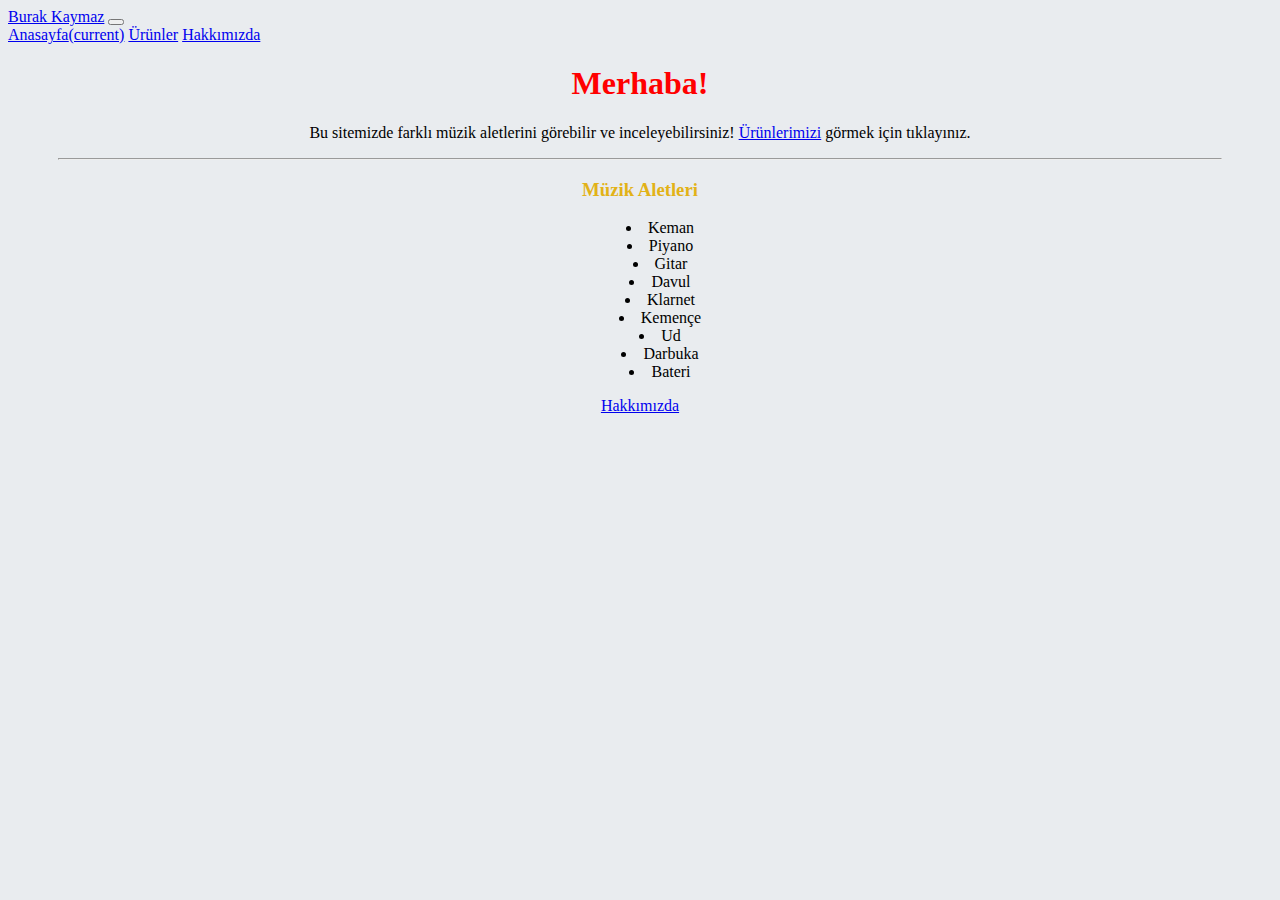
<file: boostrap_odev/index.html>
<!doctype html>
<html lang="en">
  <head>
    <meta charset="utf-8">
    <meta name="viewport" content="width=device-width, initial-scale=1, shrink-to-fit=no">
    <link rel="stylesheet" href="https://cdn.jsdelivr.net/npm/bootstrap@4.6.2/dist/css/bootstrap.min.css" integrity="sha384-xOolHFLEh07PJGoPkLv1IbcEPTNtaed2xpHsD9ESMhqIYd0nLMwNLD69Npy4HI+N" crossorigin="anonymous">
    <link rel="stylesheet" href="css/style.css">
    <title>Bootstrap</title>
  </head>
  <body style="background-color: #E9ECEF;">
    <!--!Navbar Start-->
    <nav class="navbar navbar-expand-lg navbar-dark bg-primary">
        <a class="navbar-brand" href="index.html">Burak Kaymaz</a>
        <button class="navbar-toggler" type="button" data-toggle="collapse" data-target="#navbarNavAltMarkup" aria-controls="navbarNavAltMarkup" aria-expanded="false" aria-label="Toggle navigation">
          <span class="navbar-toggler-icon"></span>
        </button>
        <div class="collapse navbar-collapse" id="navbarNavAltMarkup">
          <div class="navbar-nav">
            <a class="nav-link active" href="index.html">Anasayfa<span class="sr-only">(current)</span></a>
            <a class="nav-link" href="urunler.html">Ürünler</a>
            <a class="nav-link" href="hakkimizda.html">Hakkımızda</a>
          </div>
        </div>
      </nav>
    <!--!Navbar End-->

      <!--*Anasayfa-->
      <div class="jumbotron">
        <h1 class="display-4 color-red">Merhaba!</h1>
        <p class="lead">Bu sitemizde farklı müzik aletlerini görebilir ve inceleyebilirsiniz! <a href="urunler.html">Ürünlerimizi</a> görmek için tıklayınız.</p>
        <hr class="my-4">
        <h3 class="color-yellow">Müzik Aletleri</h3>
        <ul>
            <li>Keman</li>
            <li>Piyano</li>
            <li>Gitar</li>
            <li>Davul</li>
            <li>Klarnet</li>
            <li>Kemençe</li>
            <li>Ud</li>
            <li>Darbuka</li>
            <li>Bateri</li>
        </ul>
        <a class="btn btn-primary btn-lg" href="hakkimizda.html" role="button">Hakkımızda</a>
      </div>
      <!--*Anasayfa Bitiş-->




    <!-- Optional JavaScript; choose one of the two! -->

    <!-- Option 1: jQuery and Bootstrap Bundle (includes Popper) -->
    <script src="https://cdn.jsdelivr.net/npm/jquery@3.5.1/dist/jquery.slim.min.js" integrity="sha384-DfXdz2htPH0lsSSs5nCTpuj/zy4C+OGpamoFVy38MVBnE+IbbVYUew+OrCXaRkfj" crossorigin="anonymous"></script>
    <script src="https://cdn.jsdelivr.net/npm/bootstrap@4.6.2/dist/js/bootstrap.bundle.min.js" integrity="sha384-Fy6S3B9q64WdZWQUiU+q4/2Lc9npb8tCaSX9FK7E8HnRr0Jz8D6OP9dO5Vg3Q9ct" crossorigin="anonymous"></script>

  </body>
</html>
</file>
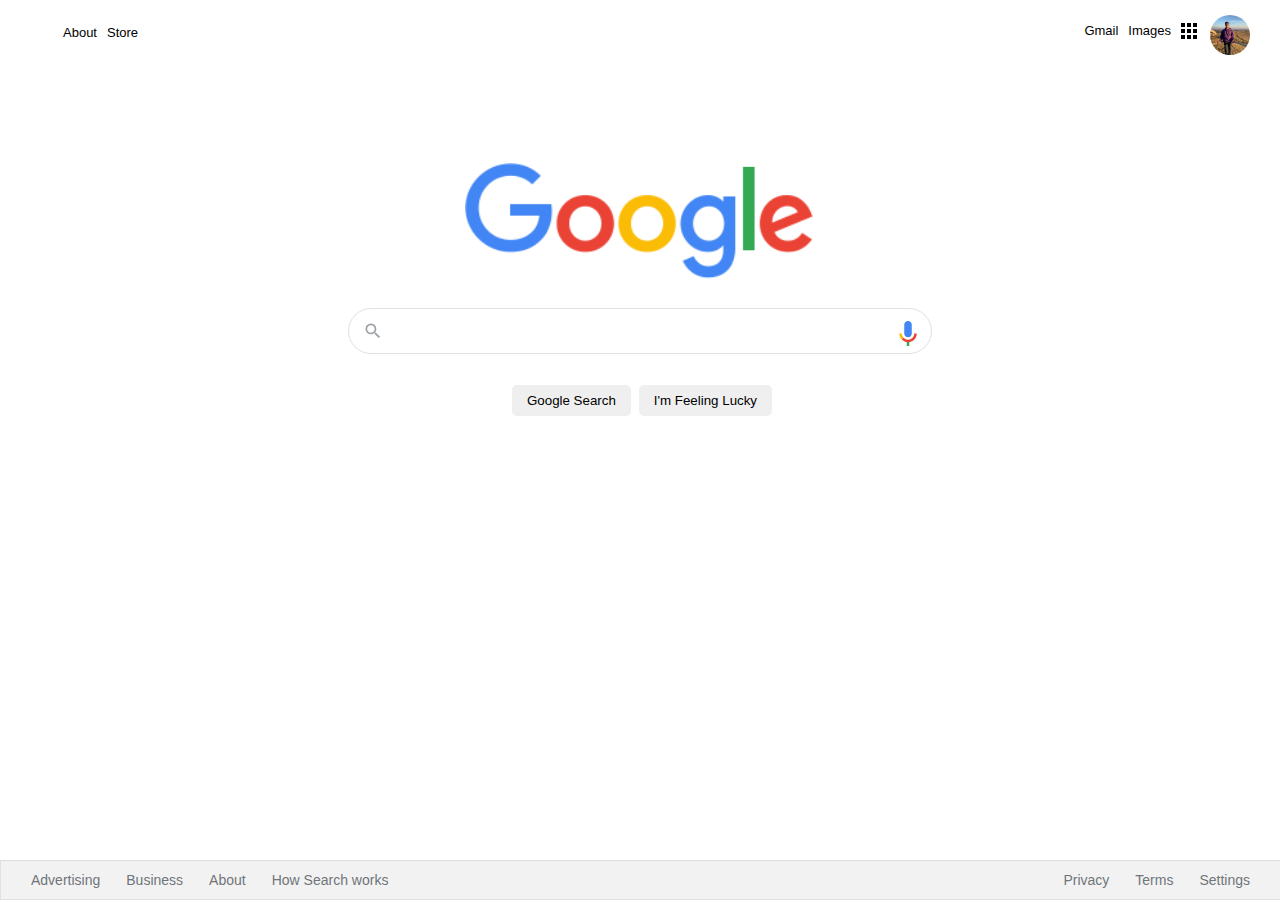
<file: google_clone/index.html>
<!DOCTYPE html>
<html lang="en">
  <head>
    <meta charset="UTF-8" />
    <meta name="viewport" content="width=device-width, initial-scale=1.0" />
    <link rel="stylesheet" href="css/style.css" />
    <title>Google</title>
  </head>
  <body>
    <div class="panel">
      <nav>
        <ul class="header">
          <li><a class="headerli-left" href="#">About</a></li>
          <li><a class="headerli-left" href="#">Store</a></li>
          <li class="pic headerli">
            <a href="https://github.com/srburak" target="_blank"
              ><img
                src="assets/profile.jpg"
                alt=""
                style="margin-right: 1px; width: 40px; border-radius: 20px;"
            /></a>
          </li>
          <li style="margin: 8px" class="headerli">
            <a href="https://www.google.com.tr/intl/en/about/products?tab=wh"
              ><img src="assets/appsbutton.svg" alt="" style="width: 16px; height: 16px; margin-right: 3px;"></a
            >
          </li>
          <li style="margin: 8px; margin-left: -2px;" class="headerli">
            <a
              href="https://www.google.com.tr/imghp?hl=en&tab=wi&authuser=0&ogbl"
              >Images</a
            >
          </li>
          <li style="margin: 8px" class="headerli">
            <a href="https://mail.google.com/mail/?tab=wm&authuser=0&ogbl"
              >Gmail</a
            >
          </li>
        </ul>
      </nav>
      <div class="container">
        <img
          src="assets/logo.png"
          width="350px"
          alt=""
        />
      </div>
      <div class="search-area">
        <div class="search">
          <div class="search-img">
            <span>
              <svg
                focusable="false"
                xmlns="http://www.w3.org/2000/svg"
                viewBox="0 0 24 24"
              >
                <path
                  d="M15.5 14h-.79l-.28-.27A6.471 6.471 0 0 0 16 9.5 6.5 6.5 0 1 0 9.5 16c1.61 0 3.09-.59 4.23-1.57l.27.28v.79l5 4.99L20.49 19l-4.99-5zm-6 0C7.01 14 5 11.99 5 9.5S7.01 5 9.5 5 14 7.01 14 9.5 11.99 14 9.5 14z"
                ></path>
              </svg>
              
            </span>
            
          </div>
          <div class="input-enter">
            <div class="input-area">
              <input
                type="text"
                class="input"
                maxlength="2048"
                autofocus="true"
              />
            </div>
          </div>
          <svg class="goxjub" focusable="false" viewBox="0 0 24 24" xmlns="http://www.w3.org/2000/svg"><path fill="#4285f4" d="m12 15c1.66 0 3-1.31 3-2.97v-7.02c0-1.66-1.34-3.01-3-3.01s-3 1.34-3 3.01v7.02c0 1.66 1.34 2.97 3 2.97z"></path><path fill="#34a853" d="m11 18.08h2v3.92h-2z"></path><path fill="#fbbc05" d="m7.05 16.87c-1.27-1.33-2.05-2.83-2.05-4.87h2c0 1.45 0.56 2.42 1.47 3.38v0.32l-1.15 1.18z"></path><path fill="#ea4335" d="m12 16.93a4.97 5.25 0 0 1 -3.54 -1.55l-1.41 1.49c1.26 1.34 3.02 2.13 4.95 2.13 3.87 0 6.99-2.92 6.99-7h-1.99c0 2.92-2.24 4.93-5 4.93z"></path></svg>
        </div>
      </div>

      <div class="buttons">
        <a href=""
          ><button class="googlesearch">Google Search</button></a
        >
        <a href=""
          ><button class="feelinglucky">I'm Feeling Lucky</button></a
        >
      </div>
    </div>

    <nav>
      <ul class="footer">
        <li class="footerli">
          <a
            href="https://www.google.com/intl/en_tr/ads/?subid=ww-ww-et-g-awa-a-g_hpafoot1_1!o2&utm_source=google.com&utm_medium=referral&utm_campaign=google_hpafooter&fg=1"
            >Advertising</a
          >
        </li>
        <li class="footerli">
          <a
            href="https://www.google.com/services/?subid=ww-ww-et-g-awa-a-g_hpbfoot1_1!o2&utm_source=google.com&utm_medium=referral&utm_campaign=google_hpbfooter&fg=1"
            >Business</a
          >
        </li>
        <li class="footerli">
          <a
            href="https://about.google/?utm_source=google-TR&utm_medium=referral&utm_campaign=hp-footer&fg=1"
            >About</a
          >
        </li>
        <li class="footerli">
          <a href="https://google.com/search/howsearchworks/?fg=1"
            >How Search works</a
          >
        </li>

        <li class="footerli" style="float: right; margin-right: 35px">
          <a href="https://www.google.com/preferences?hl=en">Settings</a>
        </li>

        <li class="footerli" style="float: right">
          <a href="https://policies.google.com/terms?hl=en-TR&fg=1">Terms</a>
        </li>

        <li class="footerli" style="float: right">
          <a href="https://policies.google.com/privacy?hl=en-TR&fg=1">Privacy</a>
        </li>
      </ul>
    </nav>
  </body>
</html>
</file>
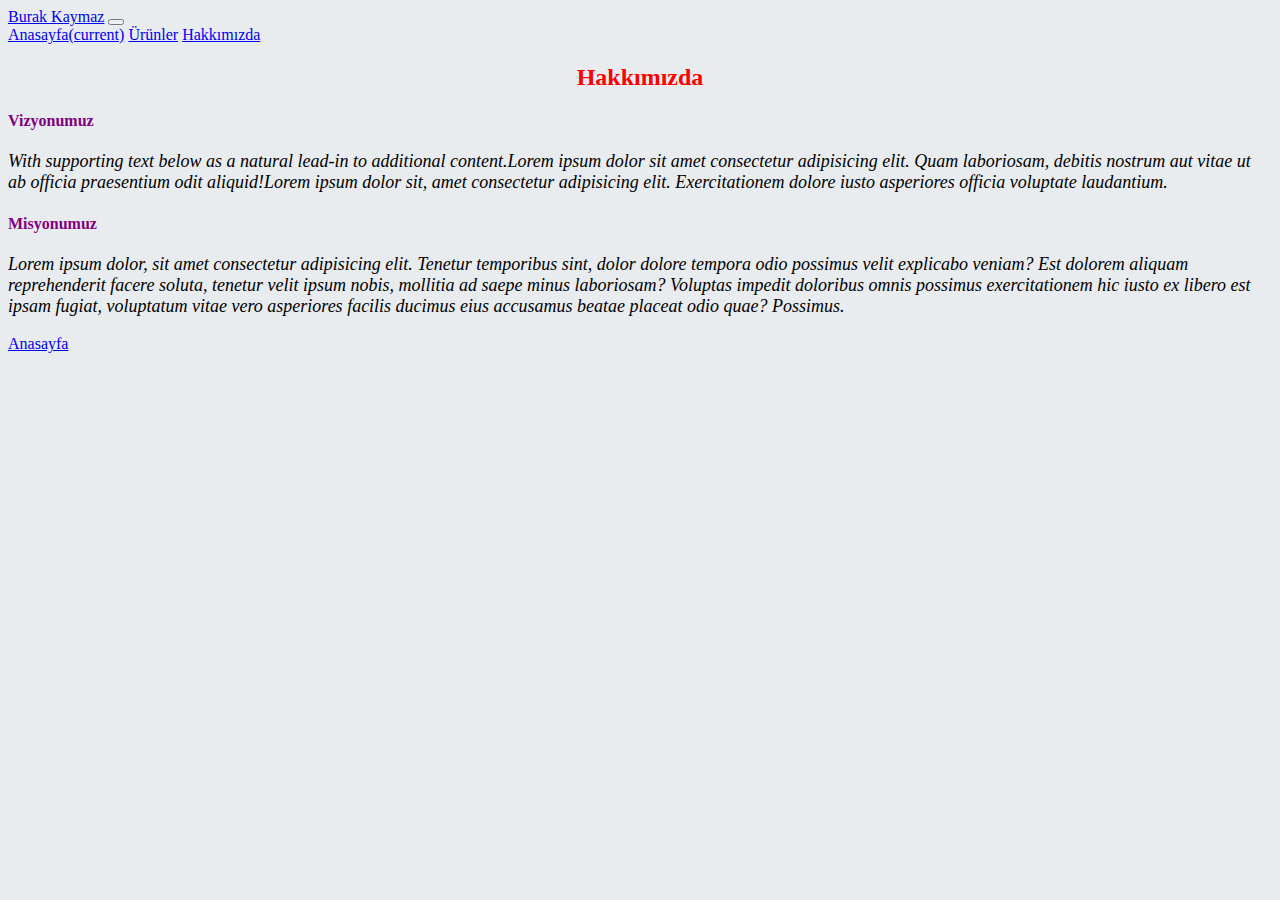
<file: boostrap_odev/hakkimizda.html>
<!doctype html>
<html lang="en">
<head>
    <meta charset="utf-8">
    <meta name="viewport" content="width=device-width, initial-scale=1, shrink-to-fit=no">
    <link rel="stylesheet" href="https://cdn.jsdelivr.net/npm/bootstrap@4.6.2/dist/css/bootstrap.min.css" integrity="sha384-xOolHFLEh07PJGoPkLv1IbcEPTNtaed2xpHsD9ESMhqIYd0nLMwNLD69Npy4HI+N" crossorigin="anonymous">
    <link rel="stylesheet" href="css/style.css">
    <title>Hakkımızda</title>
</head>

<body style="background-color: #E9ECEF;">
    <!--!Navbar start-->
    <nav class="navbar navbar-expand-lg navbar-dark bg-primary">
        <a class="navbar-brand" href="index.html">Burak Kaymaz</a>
        <button class="navbar-toggler" type="button" data-toggle="collapse" data-target="#navbarNavAltMarkup"
            aria-controls="navbarNavAltMarkup" aria-expanded="false" aria-label="Toggle navigation">
            <span class="navbar-toggler-icon"></span>
        </button>
        <div class="collapse navbar-collapse" id="navbarNavAltMarkup">
            <div class="navbar-nav">
                <a class="nav-link active" href="index.html">Anasayfa<span class="sr-only">(current)</span></a>
                <a class="nav-link" href="urunler.html">Ürünler</a>
                <a class="nav-link" href="hakkimizda.html">Hakkımızda</a>

            </div>
        </div>
    </nav>
    <!--!Navbar end-->

    <!--*Hakkımızda Start-->
    <div class="card">
        <div class="card-header">
          <h2 class="color-red">Hakkımızda</h2>
        </div>
        <div class="card-body">
          <h4 class="card-title color-purple">Vizyonumuz</h4>
          <p class="my-card-text">With supporting text below as a natural lead-in to additional content.Lorem ipsum dolor sit amet consectetur adipisicing elit. Quam laboriosam, debitis nostrum aut vitae ut ab officia praesentium odit aliquid!Lorem ipsum dolor sit, amet consectetur adipisicing elit. Exercitationem dolore iusto asperiores officia voluptate laudantium.</p>
          <h4 class="card-title color-purple">Misyonumuz</h4>
          <p class="my-card-text">Lorem ipsum dolor, sit amet consectetur adipisicing elit. Tenetur temporibus sint, dolor dolore tempora odio possimus velit explicabo veniam? Est dolorem aliquam reprehenderit facere soluta, tenetur velit ipsum nobis, mollitia ad saepe minus laboriosam? Voluptas impedit doloribus omnis possimus exercitationem hic iusto ex libero est ipsam fugiat, voluptatum vitae vero asperiores facilis ducimus eius accusamus beatae placeat odio quae? Possimus.</p>
          <a href="index.html" class="btn btn-primary">Anasayfa</a>
        </div>
      </div>
    <!--*Hakkımızda End-->

    <!-- Optional JavaScript; choose one of the two! -->

    <!-- Option 1: jQuery and Bootstrap Bundle (includes Popper) -->
    <script src="https://cdn.jsdelivr.net/npm/jquery@3.5.1/dist/jquery.slim.min.js"integrity="sha384-DfXdz2htPH0lsSSs5nCTpuj/zy4C+OGpamoFVy38MVBnE+IbbVYUew+OrCXaRkfj" crossorigin="anonymous">
    </script>
    <script src="https://cdn.jsdelivr.net/npm/bootstrap@4.6.2/dist/js/bootstrap.bundle.min.js"integrity="sha384-Fy6S3B9q64WdZWQUiU+q4/2Lc9npb8tCaSX9FK7E8HnRr0Jz8D6OP9dO5Vg3Q9ct" crossorigin="anonymous">
    </script>
</body>
</html>
</file>
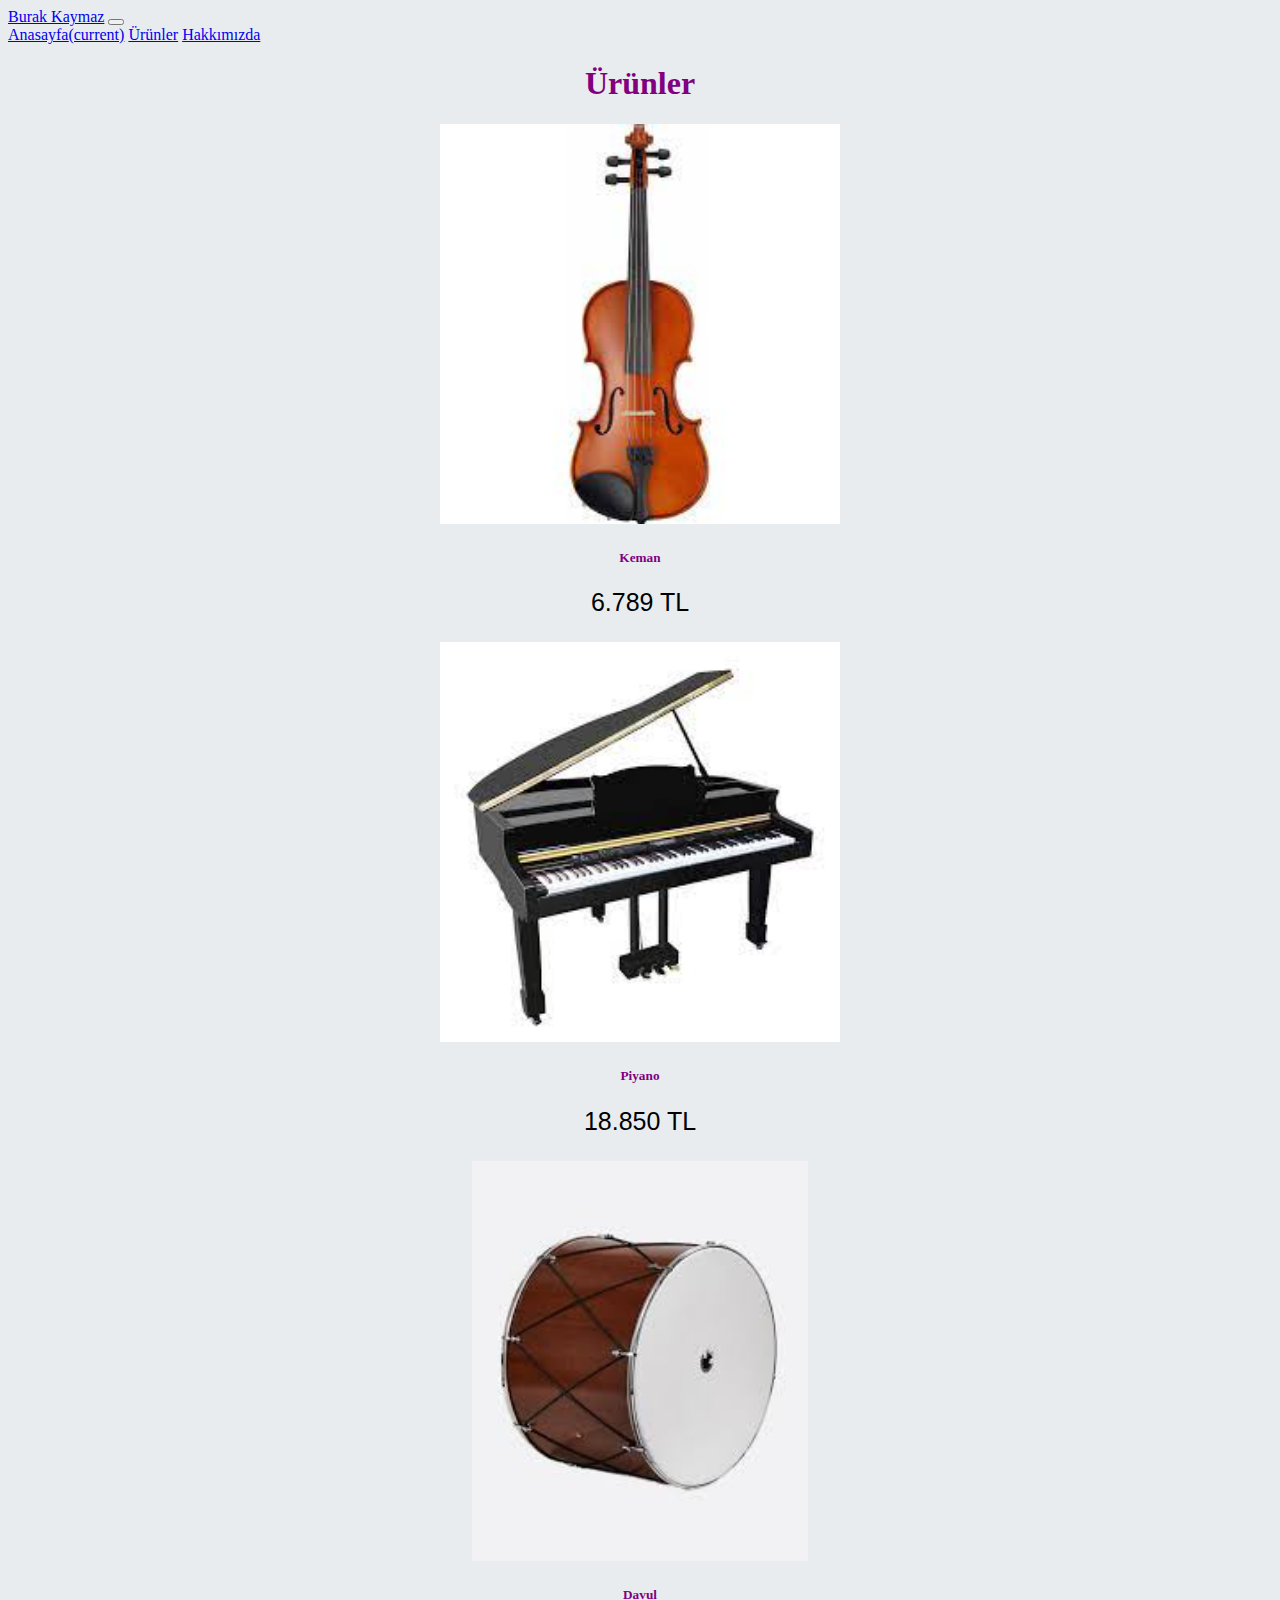
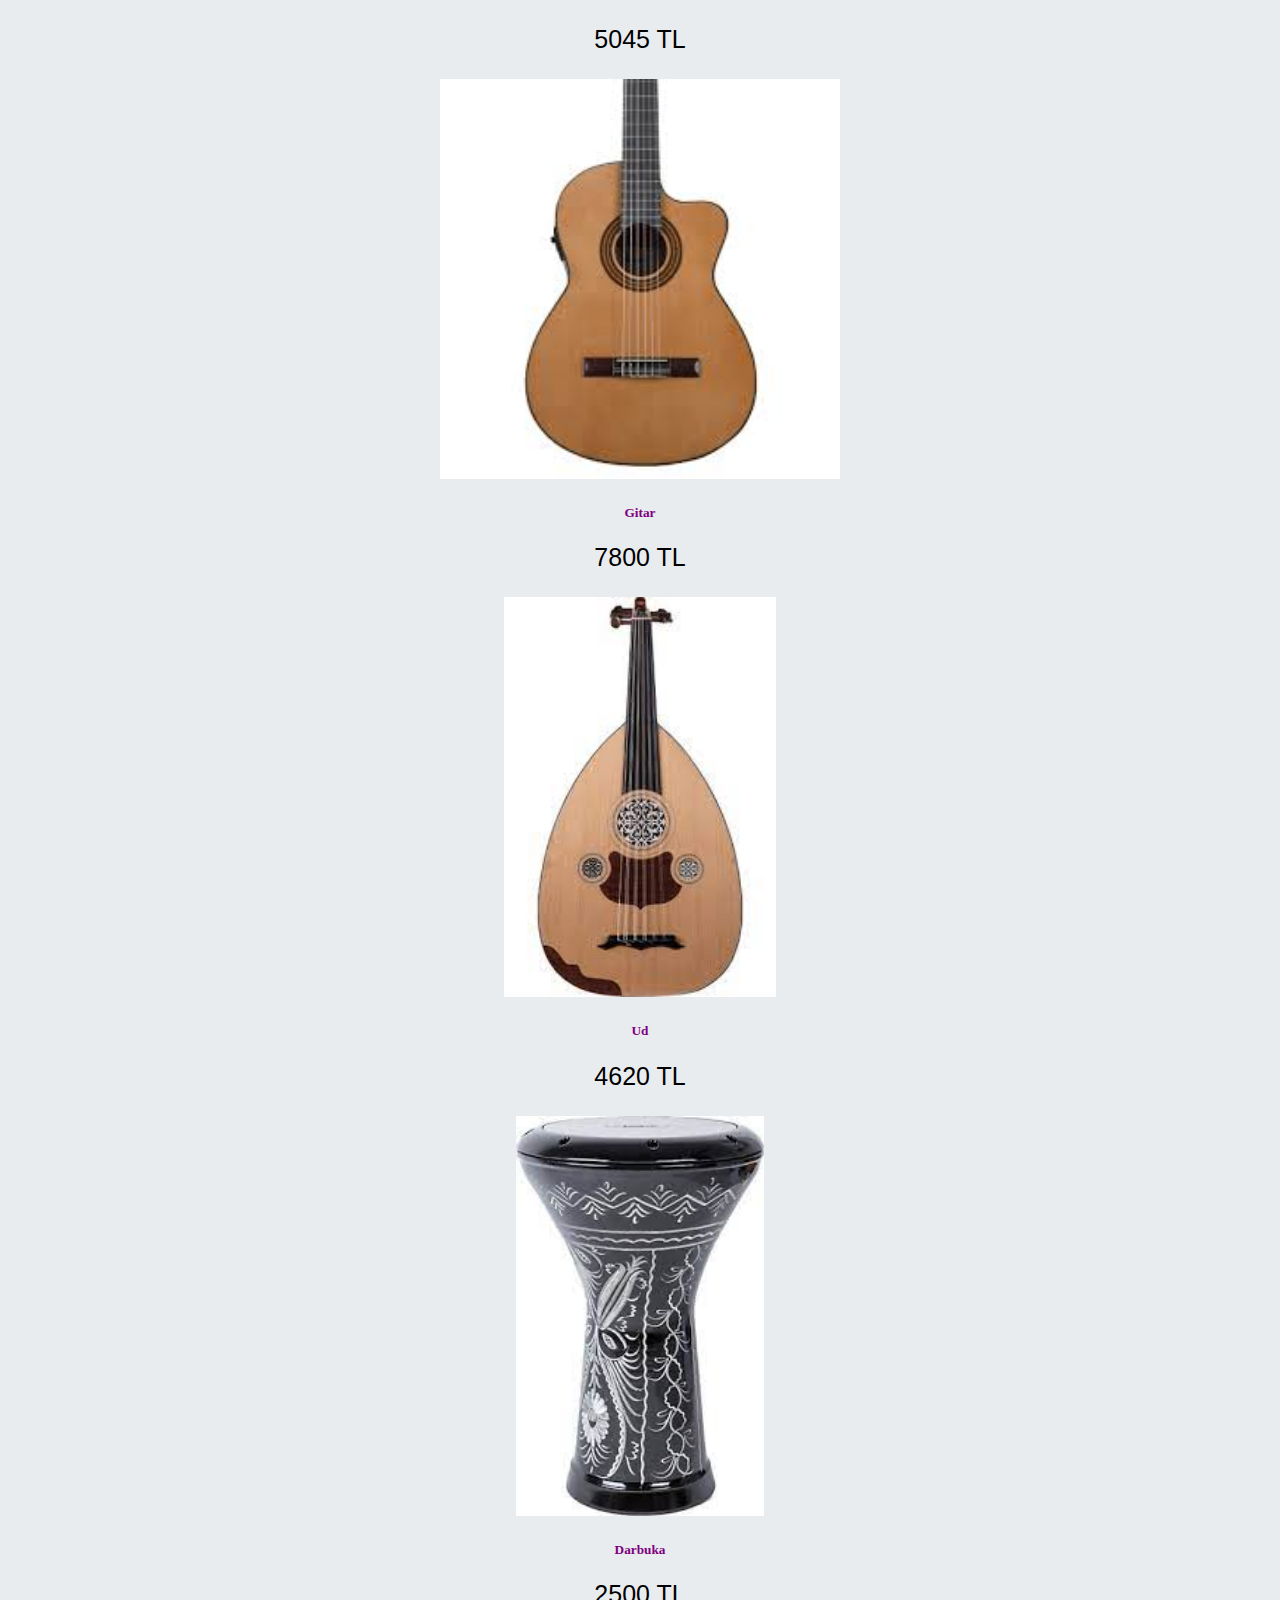
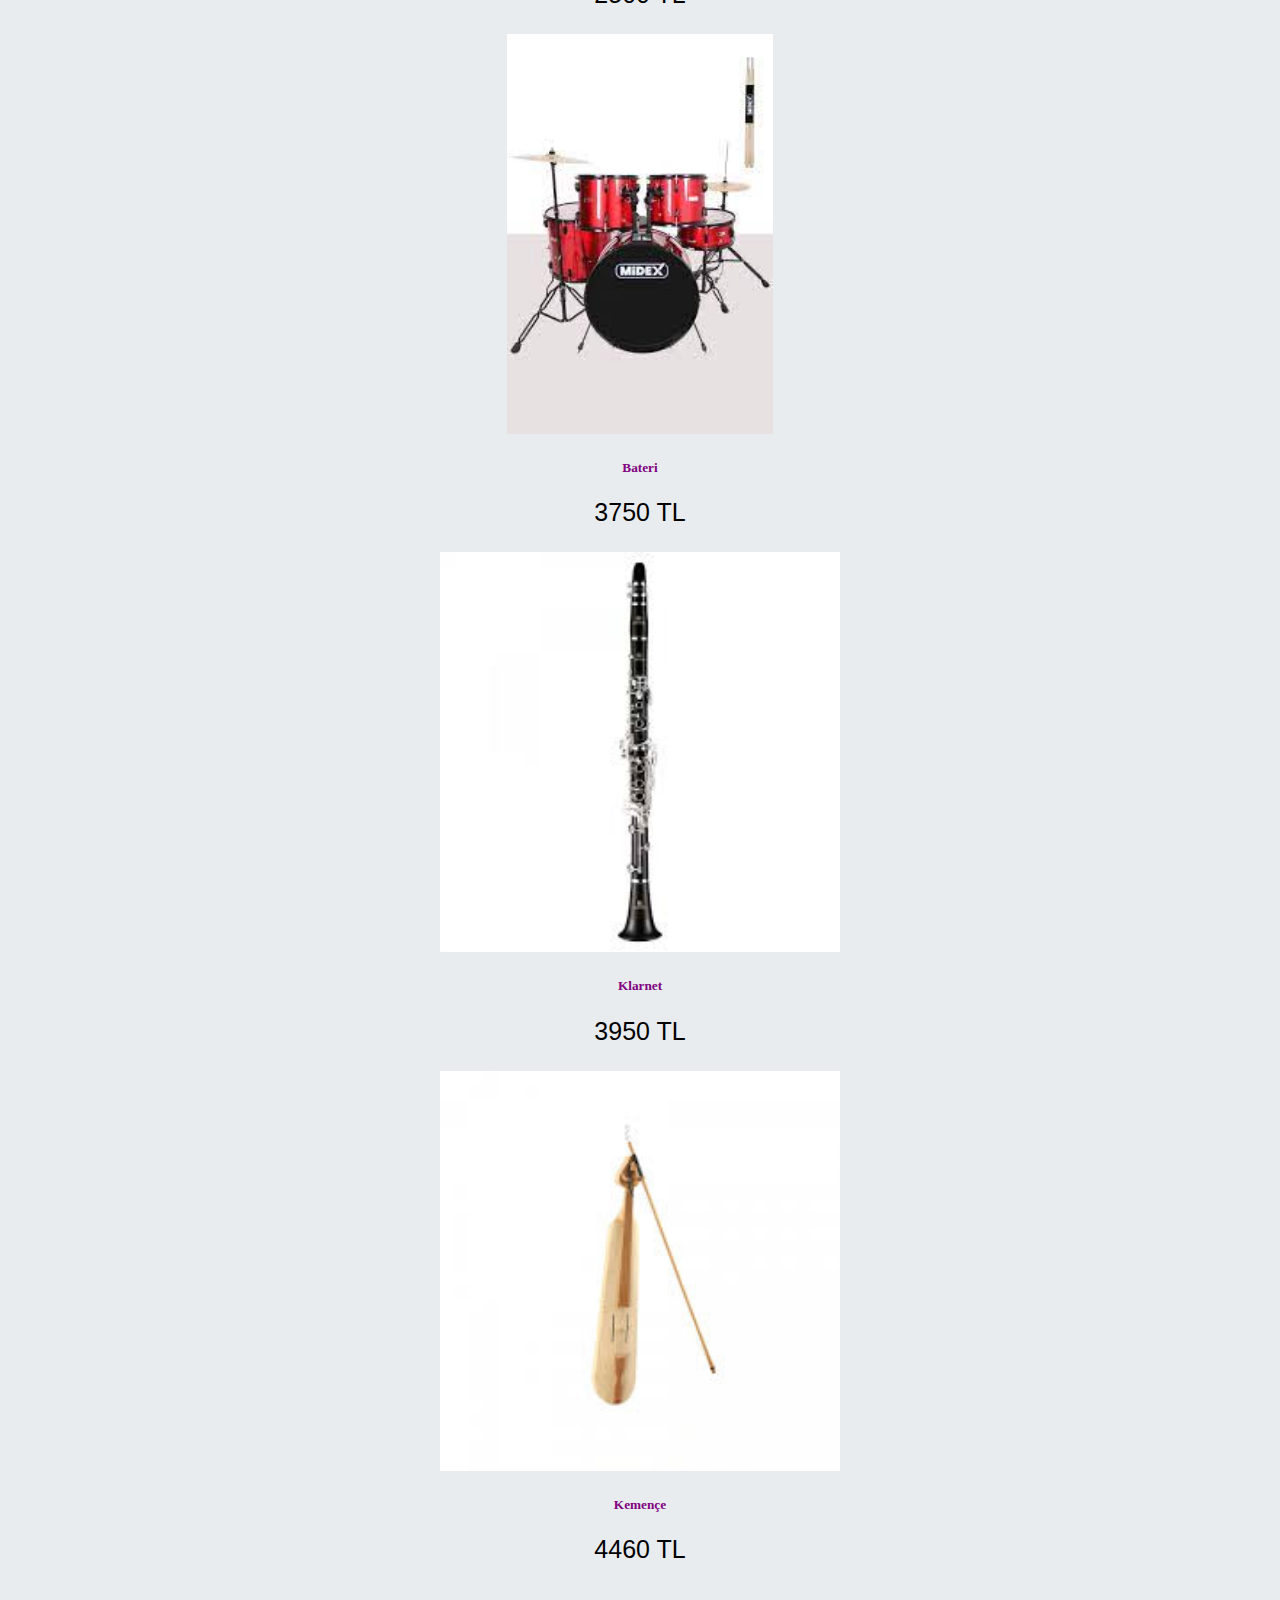
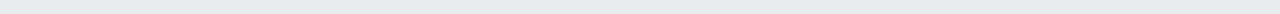
<file: boostrap_odev/urunler.html>
<!doctype html>
<html lang="en">
<head>
    <meta charset="utf-8">
    <meta name="viewport" content="width=device-width, initial-scale=1, shrink-to-fit=no">
    <link rel="stylesheet" href="https://cdn.jsdelivr.net/npm/bootstrap@4.6.2/dist/css/bootstrap.min.css"
        integrity="sha384-xOolHFLEh07PJGoPkLv1IbcEPTNtaed2xpHsD9ESMhqIYd0nLMwNLD69Npy4HI+N" crossorigin="anonymous">
    <link rel="stylesheet" href="css/style.css">
    <title>Ürünler</title>
</head>
<body style="background-color: #E9ECEF;">
    <!--!Navbar-->
    <nav class="navbar navbar-expand-lg navbar-dark bg-primary">
        <a class="navbar-brand" href="index.html">Burak Kaymaz</a>
        <button class="navbar-toggler" type="button" data-toggle="collapse" data-target="#navbarNavAltMarkup"
            aria-controls="navbarNavAltMarkup" aria-expanded="false" aria-label="Toggle navigation">
            <span class="navbar-toggler-icon"></span>
        </button>
        <div class="collapse navbar-collapse" id="navbarNavAltMarkup">
            <div class="navbar-nav">
                <a class="nav-link active" href="index.html">Anasayfa<span class="sr-only">(current)</span></a>
                <a class="nav-link" href="urunler.html">Ürünler</a>
                <a class="nav-link" href="hakkimizda.html">Hakkımızda</a>

            </div>
        </div>
    </nav>
    <!--!Navbar-->

    <!--!Ürünler-->
    <h1 class="color-purple mt-5">Ürünler</h1>
    <div class="mt-5 container">
        <div class="row">
            <div class="col-sm-4">
                <div class="card">
                    <img src="image/keman.jpg" class="card-img-top" alt="...">
                    <div class="card-body">
                        <h5 class="card-title color-purple">Keman</h5>
                        <p class="card-text">6.789 TL</p>
                    </div>
                </div>
            </div>
            <div class="col-sm-4">
                <div class="card">
                    <img src="image/piyano.jpg" class="card-img-top" alt="...">
                    <div class="card-body">
                        <h5 class="card-title color-purple">Piyano</h5>
                        <p class="card-text">18.850 TL</p>
                    </div>
                </div>
            </div>
            <div class="col-sm-4">
                <div class="card">
                    <img src="image/davul.jpg"class="card-img-top" alt="...">
                    <div class="card-body">
                        <h5 class="card-title color-purple">Davul</h5>
                        <p class="card-text">5045 TL</p>
                    </div>
                </div>
            </div>
            <div class="col-sm-4">
                <div class="card">
                    <img src="image/gitar.jpg" class="card-img-top"
                        alt="...">
                    <div class="card-body">
                        <h5 class="card-title color-purple">Gitar</h5>
                        <p class="card-text">7800 TL</p>
                    </div>
                </div>
            </div>
            <div class="col-sm-4">
                <div class="card">
                    <img src="image/ud.jpg"
                        class="card-img-top" alt="...">
                    <div class="card-body">
                        <h5 class="card-title color-purple">Ud</h5>
                        <p class="card-text">4620 TL</p>
                    </div>
                </div>
            </div>
            <div class="col-sm-4">
                <div class="card">
                    <img src="image/darbuka.jpg"
                        class="card-img-top" alt="...">
                    <div class="card-body">
                        <h5 class="card-title color-purple">Darbuka</h5>
                        <p class="card-text">2500 TL</p>
                    </div>
                </div>
            </div>
            <div class="col-sm-4">
                <div class="card">
                    <img src="image/bateri.jpg"
                        class="card-img-top" alt="...">
                    <div class="card-body">
                        <h5 class="card-title color-purple">Bateri</h5>
                        <p class="card-text">3750 TL</p>
                    </div>
                </div>
            </div>
            <div class="col-sm-4">
                <div class="card">
                    <img src="image/kl.jpg"
                        class="card-img-top" alt="...">
                    <div class="card-body">
                        <h5 class="card-title color-purple">Klarnet</h5>
                        <p class="card-text">3950 TL</p>
                    </div>
                </div>
            </div>
            <div class="col-sm-4">
                <div class="card">
                    <img src="image/km.jpg" class="card-img-top"
                        alt="...">
                    <div class="card-body">
                        <h5 class="card-title color-purple">Kemençe</h5>
                        <p class="card-text">4460 TL</p>
                    </div>
                </div>
            </div>
        </div>
    </div>
    <!--!Ürün-->

    <!--*Footer Start-->
    <div class="mycontainer">
        <div class="row">
            <div class="col-12 mt-5 bg-primary">
            </div>
        </div>
    </div>
    <!--*Footer End-->


    <!-- Optional JavaScript; choose one of the two! -->

    <!-- Option 1: jQuery and Bootstrap Bundle (includes Popper) -->
    <script src="https://cdn.jsdelivr.net/npm/jquery@3.5.1/dist/jquery.slim.min.js"
        integrity="sha384-DfXdz2htPH0lsSSs5nCTpuj/zy4C+OGpamoFVy38MVBnE+IbbVYUew+OrCXaRkfj" crossorigin="anonymous">
    </script>
    <script src="https://cdn.jsdelivr.net/npm/bootstrap@4.6.2/dist/js/bootstrap.bundle.min.js"
        integrity="sha384-Fy6S3B9q64WdZWQUiU+q4/2Lc9npb8tCaSX9FK7E8HnRr0Jz8D6OP9dO5Vg3Q9ct" crossorigin="anonymous">
    </script>

</body>

</html>
</file>
<file: boostrap_odev/css/style.css>
.container {
    text-align: center;
}

h1 {
    color: red;
}

hr {
    margin-left: 50px;
    margin-right: 50px;
}

.jumbotron {
    text-align: center;
}

ul {
    text-align: center;
    list-style-position: inside;
}

.color-yellow {
    color: rgb(226, 178, 23);
}

.color-purple {
    color: purple;
}

.color-red {
    color: red;
}

h1,
h2
{
    text-align: center;
}


.card {
    border-radius: 10px;
    margin-top: 10px;
}


img {
    height: 400px;
}

.card-text {
    margin-top: 20px;
    font-size: 25px;
    font-family: 'Franklin Gothic Medium', 'Arial Narrow', Arial, sans-serif;
}



.mycontainer {
    width: 100%;
    background-color: #343A40;
    margin-top: 50px;
}

.my-card-text{
    font-size: 18px;
    font-style: italic;
    font-weight: 400;
}
</file>
<file: google_clone/css/style.css>
.header {
  list-style-type: none;
  margin: 10px;
  overflow: hidden;
  margin-right: 16px;
  font-family: arial,sans-serif;
  font-size: 13px;
}

.headerli-left{
  display: inline;
  float: left;
  padding: 5px;
  text-decoration: none;
  color: black;
  padding-top: 15px;
}

.headerli a {
  display: inline;
  float: right;
  color: black;
  padding: 5px 5px;
  text-decoration: none;
}

.headerli a:hover {
  text-decoration: underline;
}

.container {
  text-align: center;
  margin: 100px;
}

.search-area {
  background: #fff;
  display: flex;
  border: 1px solid #dfe1e5;
  border-radius: 30px;
  box-shadow: none;
  z-index: 3;
  height: 44px;
  margin: 0 auto;
  margin-top: -77px;
  width: 582px;
}

.search-area:hover {
box-shadow: 0 2px 3px 0 rgba(0,0,0,0.24), 0 2px 5px 0 rgba(0,0,0,0.19);
}

.search {
  flex: 1;
  display: flex;
  padding: 5px 8px 0 16px;
  padding-left: 14px;
}

.search-img {
  display: flex;
  align-items: center;
  padding-right: 13px;
  margin-top: -5px;
}

.search-img span {
  color: #9aa0a6;
  height: 20px;
  width: 20px;
  margin-top: 0px;
  display: inline-block;
  fill: currentColor;
  line-height: 24px;
  position: relative;
}

.input-enter {
  display: flex;
  flex: 1;
  flex-wrap: wrap;
}

.input-area {
  color: transparent;
  flex: 100%;
  white-space: pre;
  font: 16px arial, sans-serif;
  line-height: 34px;
  height: 34px !important;
  display: block;
}

.input {
  margin: 0;
  padding: 0;
  width: 480px;
  color: rgba(0, 0, 0, 0.87);
  word-wrap: break-word;
  outline: none;
  display: flex;
  flex: 100%;
  margin-top: -68px;
  font: 16px arial, sans-serif;
  line-height: 34px;
  height: 34px !important;
  text-rendering: auto;
  letter-spacing: normal;
  word-spacing: normal;
  text-transform: none;
  text-indent: 0px;
  text-shadow: none;
  text-align: start;
  appearance: textfield;
  cursor: text;
  border: none;
}

.googlesearch {
  margin: 11px 4px;
  padding: 0 16px;
  line-height: 27px;
  min-width: 54px;
  text-align: center;
  cursor: pointer;
  user-select: none;
}

.feelinglucky {
  padding: 0 16px;
  line-height: 27px;
  min-width: 54px;
  text-align: center;
  cursor: pointer;
  user-select: none;
}

.footer {
  margin: 0;
  padding: 0;
  overflow: hidden;
  border: 1px solid #dfe1e5;
  border-top: 1px solid #dadce0;
  position: fixed;
  bottom: 0;
  width: 100%;
  margin-left: -8px;
  line-height: 10px;
  background-color: #f2f2f2;
  list-style-type: none;  
}

.footerli {
  float: left;
}

.footerli a {
  display: block;
  color: #70757a;
  text-align: center;
  padding: 14px 16px;
  text-decoration: none;
  font-family: arial, sans-serif;
  font-size: 14px;
  margin-left: 14px;
  margin-right: -20px;
}

.footerli a:hover {
  text-decoration: underline;
}

.buttons{
  text-align: center;
  /* border: 1px solid #f2f2f2; */
  font-family: Arial, Helvetica, sans-serif;
  color: #5f6368;
  font-size: 14px;
  height: 36px;
  /* text-shadow: 0 2px 3px 0 rgba(0,0,0,0.24), 0 2px 5px 0 rgba(0,0,0,0.19); */
  margin-top: 20px;
}

.googlesearch, .feelinglucky {
  border: none;
  border-radius: 5px;
  padding: 2px 15px;
}

.goxjub{
  width: 30px;
  cursor: pointer;
}
</file>
